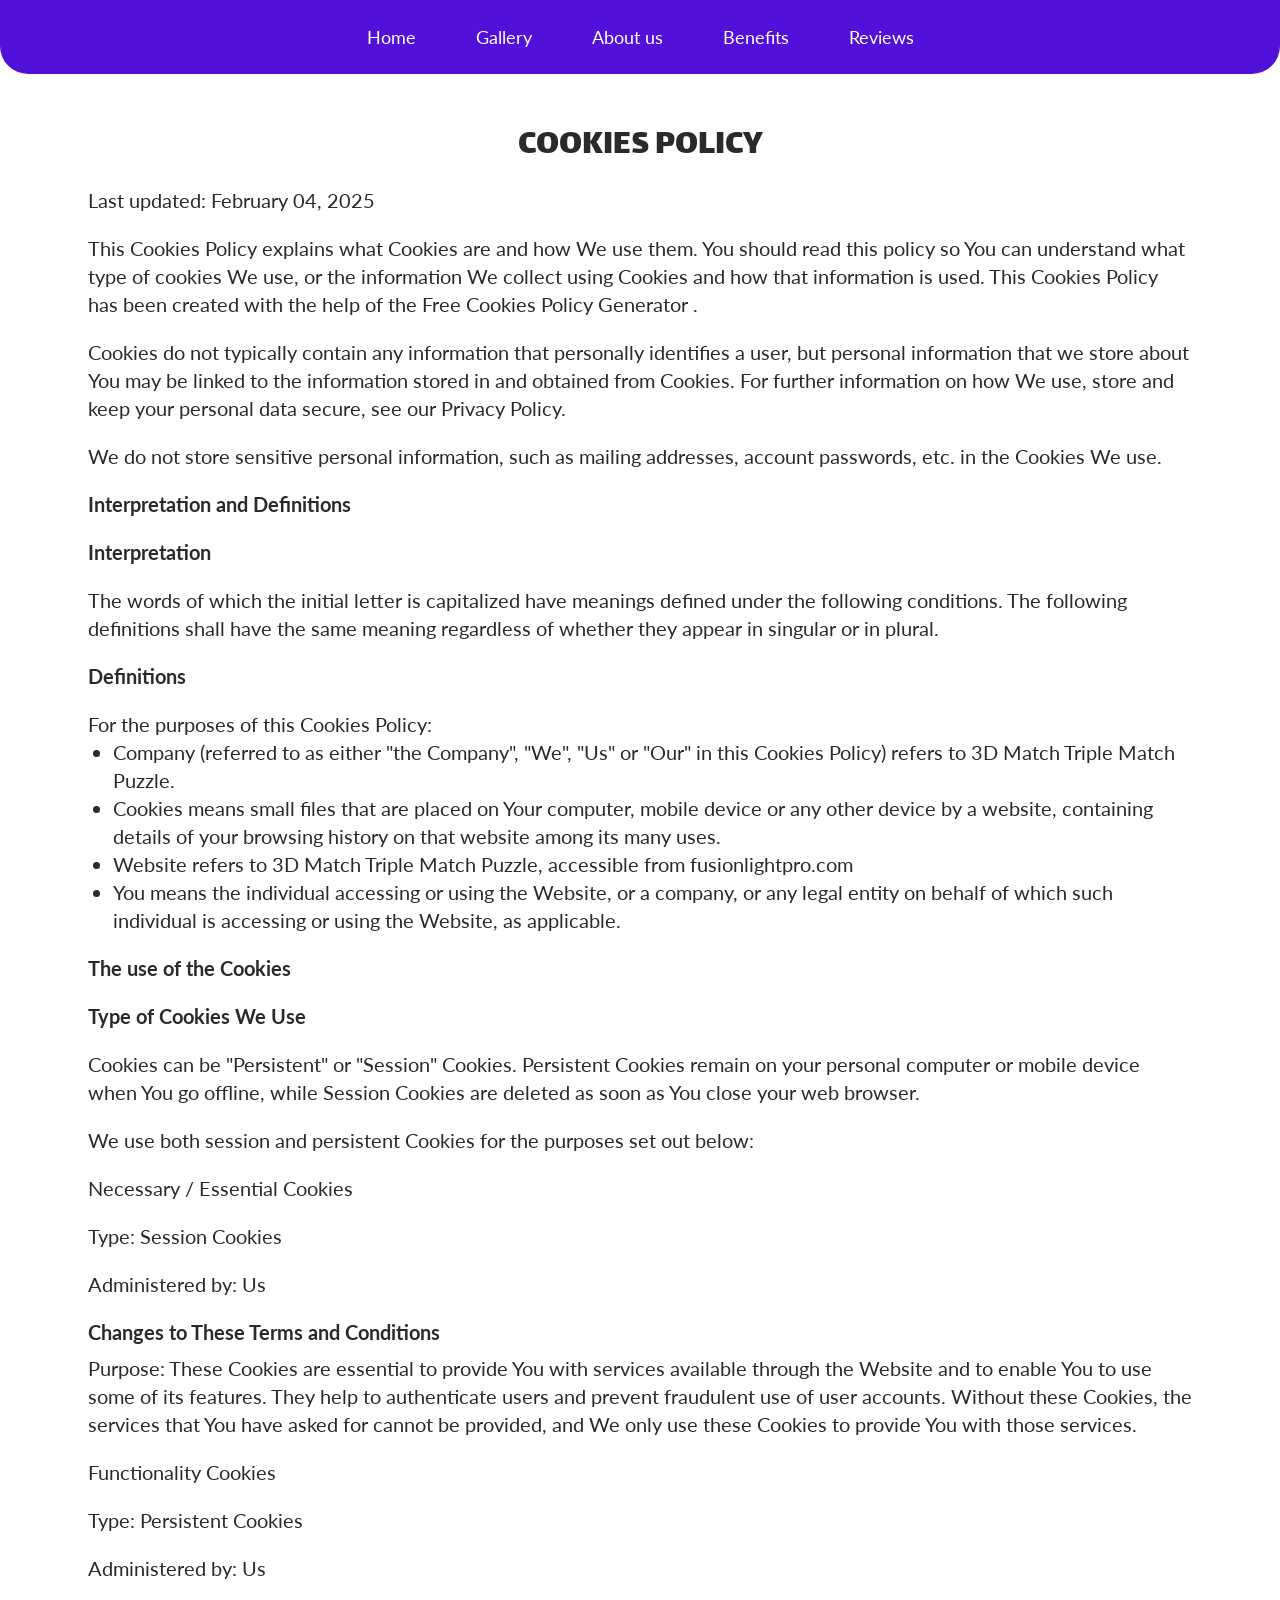
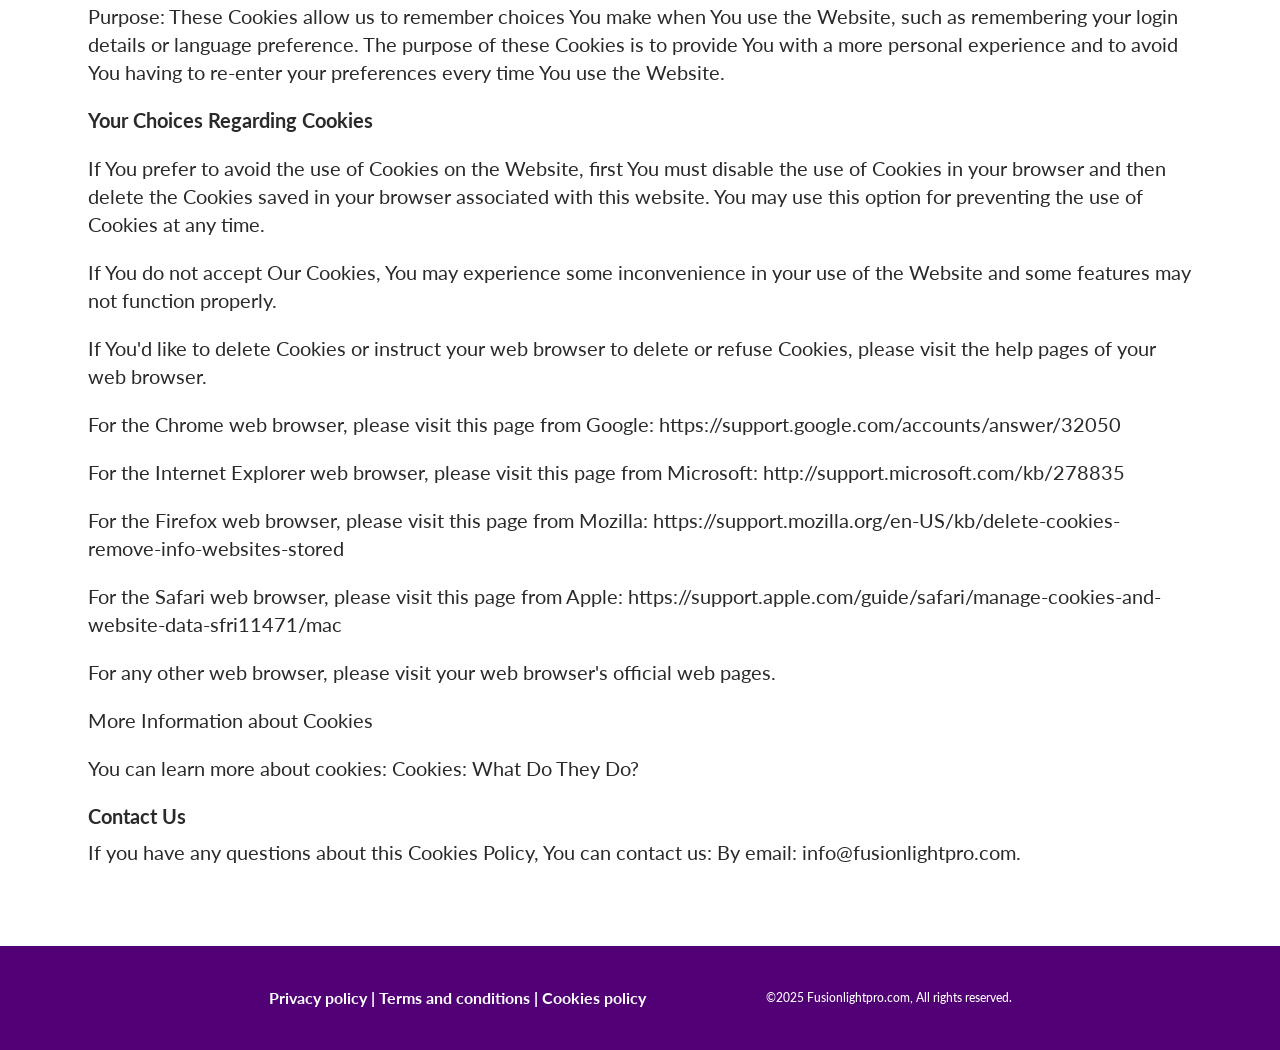
<file: cookies.html>
<!DOCTYPE html>
<html lang="en">
  <head>
    <meta charset="UTF-8" />
    <meta name="viewport" content="width=device-width, initial-scale=1.0" />
    <title>3D Match Triple Match Puzzle</title>
    <link rel="icon" href="image/Fav B.jpg" />

    <link rel="stylesheet" type="text/css" href="slick/slick.css" />
    <link rel="stylesheet" href="css/main.css" />
    <link href="https://unpkg.com/aos@2.3.1/dist/aos.css" rel="stylesheet" />
  </head>

  <body class="back">
    <header class="header">
      <div class="header__background"></div>
      <nav class="navigation">
        <ul class="navigation__list">
          <li class="navigation__item">
            <a href="/" class="navigation__link">Home</a>
          </li>
          <li class="navigation__item">
            <a href="/#gallery" class="navigation__link">Gallery</a>
          </li>
          <li class="navigation__item">
            <a href="/#about" class="navigation__link">About us</a>
          </li>
          <li class="navigation__item">
            <a href="/#features" class="navigation__link">Benefits </a>
          </li>
          <li class="navigation__item">
            <a href="/#reviews" class="navigation__link">Reviews</a>
          </li>
          <li class="navigation__item">
            <a
              href="/policy.html"
              class="navigation__link navigation__item-desk"
              >Privacy policy</a
            >
          </li>
          <li class="navigation__item">
            <a href="/terms.html" class="navigation__link navigation__item-desk"
              >Terms & Conditions</a
            >
          </li>
          <li class="navigation__item">
            <a
              href="/cookies.html"
              class="navigation__link navigation__item-desk"
              >Cookies Policy</a
            >
          </li>
        </ul>

        <div class="header__button-wrapper policy-terms-header__button-wrapper">
          <a href="/" class="policy-terms-header__icon--menu"
            ><img href="/" class="header-title" alt=""
          /></a>

          <button type="button" class="header__icon-button" data-menu-button>
            <img
              class="header__icon header__icon--menu"
              src="image/header/Hamburger-Button.png"
              alt=""
            />

            <img
              class="header__icon header__icon--close close"
              src="image/header/menu (1).png"
              alt=""
            />
          </button>
        </div>
      </nav>
    </header>

    <main class="policy">
      <section>
        <div class="policy-terms-container">
          <h2 class="policy-terms-title">Cookies Policy</h2>

          <p class="policy-terms-text-one">Last updated: February 04, 2025</p>

          <p class="policy-terms-text-one">
            This Cookies Policy explains what Cookies are and how We use them.
            You should read this policy so You can understand what type of
            cookies We use, or the information We collect using Cookies and how
            that information is used. This Cookies Policy has been created with
            the help of the
            <a
              class="email-link-color"
              href="https://www.freeprivacypolicy.com/free-cookies-policy-generator/"
              target="_blank"
              rel=""
              >Free Cookies Policy Generator
            </a>
            .
          </p>

          <p class="policy-terms-text-one">
            Cookies do not typically contain any information that personally
            identifies a user, but personal information that we store about You
            may be linked to the information stored in and obtained from
            Cookies. For further information on how We use, store and keep your
            personal data secure, see our Privacy Policy.
          </p>
          <p class="policy-terms-text-one">
            We do not store sensitive personal information, such as mailing
            addresses, account passwords, etc. in the Cookies We use.
          </p>
          <h2 class="policy-terms-text">Interpretation and Definitions</h2>
          <h2 class="policy-terms-text">Interpretation</h2>
          <p class="policy-terms-text-one">
            The words of which the initial letter is capitalized have meanings
            defined under the following conditions. The following definitions
            shall have the same meaning regardless of whether they appear in
            singular or in plural.
          </p>
          <h2 class="policy-terms-text">Definitions</h2>
          <p class="policy-terms-text-one">
            For the purposes of this Cookies Policy:
          </p>
          <ul class="terms-lists">
            <li>
              Company (referred to as either "the Company", "We", "Us" or "Our"
              in this Cookies Policy) refers to 3D Match Triple Match Puzzle.
            </li>
            <li>
              Cookies means small files that are placed on Your computer, mobile
              device or any other device by a website, containing details of
              your browsing history on that website among its many uses.
            </li>
            <li>
              Website refers to 3D Match Triple Match Puzzle, accessible
              from fusionlightpro.com
            </li>
            <li>
              You means the individual accessing or using the Website, or a
              company, or any legal entity on behalf of which such individual is
              accessing or using the Website, as applicable.
            </li>
          </ul>
          <h2 class="policy-terms-text">The use of the Cookies</h2>
          <h2 class="policy-terms-text">Type of Cookies We Use</h2>
          <p class="policy-terms-text-one">
            Cookies can be "Persistent" or "Session" Cookies. Persistent Cookies
            remain on your personal computer or mobile device when You go
            offline, while Session Cookies are deleted as soon as You close your
            web browser.
          </p>

          <p class="policy-terms-text-one">
            We use both session and persistent Cookies for the purposes set out
            below:
          </p>

          <p class="policy-terms-text-one">Necessary / Essential Cookies</p>

          <p class="policy-terms-text-one">Type: Session Cookies</p>

          <p class="policy-terms-text-one">Administered by: Us</p>
          <h2 class="policy-terms-text">
            Changes to These Terms and Conditions
          </h2>
          <p class="policy-terms-texts">
            Purpose: These Cookies are essential to provide You with services
            available through the Website and to enable You to use some of its
            features. They help to authenticate users and prevent fraudulent use
            of user accounts. Without these Cookies, the services that You have
            asked for cannot be provided, and We only use these Cookies to
            provide You with those services.
          </p>

          <p class="policy-terms-text-one">Functionality Cookies</p>
          <p class="policy-terms-text-one">Type: Persistent Cookies</p>
          <p class="policy-terms-text-one">Administered by: Us</p>
          <p class="policy-terms-text-one">
            Purpose: These Cookies allow us to remember choices You make when
            You use the Website, such as remembering your login details or
            language preference. The purpose of these Cookies is to provide You
            with a more personal experience and to avoid You having to re-enter
            your preferences every time You use the Website.
          </p>
          <h2 class="policy-terms-text">Your Choices Regarding Cookies</h2>
          <p class="policy-terms-text-one">
            If You prefer to avoid the use of Cookies on the Website, first You
            must disable the use of Cookies in your browser and then delete the
            Cookies saved in your browser associated with this website. You may
            use this option for preventing the use of Cookies at any time.
          </p>
          <p class="policy-terms-text-one">
            If You do not accept Our Cookies, You may experience some
            inconvenience in your use of the Website and some features may not
            function properly.
          </p>
          <p class="policy-terms-text-one">
            If You'd like to delete Cookies or instruct your web browser to
            delete or refuse Cookies, please visit the help pages of your web
            browser.
          </p>
          <p class="policy-terms-text-one">
            For the Chrome web browser, please visit this page from Google:

            <a
              class="email-link-color"
              href="https://support.google.com/accounts/answer/32050"
              target="_blank"
              rel=""
              >https://support.google.com/accounts/answer/32050
            </a>
          </p>
          <p class="policy-terms-text-one">
            For the Internet Explorer web browser, please visit this page from
            Microsoft:
            <a
              class="email-link-color"
              href="http://support.microsoft.com/kb/278835"
              target="_blank"
              rel=""
              >http://support.microsoft.com/kb/278835
            </a>
          </p>
          <p class="policy-terms-text-one">
            For the Firefox web browser, please visit this page from Mozilla:

            <a
              class="email-link-color"
              href=" https://support.mozilla.org/en-US/kb/delete-cookies-remove-info-websites-stored"
              target="_blank"
              rel=""
            >
              https://support.mozilla.org/en-US/kb/delete-cookies-remove-info-websites-stored
            </a>
          </p>
          <p class="policy-terms-text-one">
            For the Safari web browser, please visit this page from Apple:

            <a
              class="email-link-color"
              href=" https://support.apple.com/guide/safari/manage-cookies-and-website-data-sfri11471/mac"
              target="_blank"
              rel=""
            >
              https://support.apple.com/guide/safari/manage-cookies-and-website-data-sfri11471/mac
            </a>
          </p>

          <p class="policy-terms-text-one">
            For any other web browser, please visit your web browser's official
            web pages.
          </p>
          <p class="policy-terms-text-one">More Information about Cookies</p>
          <p class="policy-terms-text-one">
            You can learn more about cookies: Cookies:
            <a
              class="email-link-color"
              href="https://www.freeprivacypolicy.com/blog/cookies/"
              target="_blank"
              rel=""
            >
              What Do They Do?
            </a>
          </p>

          <h2 class="policy-terms-text">Contact Us</h2>
          <p class="policy-terms-texts">
            If you have any questions about this Cookies Policy, You can contact
            us: By email:
            <a class="email-link" href="mailto:info@fusionlightpro.com"
              >info@fusionlightpro.com</a
            >.
          </p>
        </div>
      </section>
    </main>

    <footer class="footer">
      <div class="footer-container">
        <div class="footer-wrapper">
          <a class="footer-text" href="policy.html">Privacy policy</a>
          <a class="footer-text">|</a>
          <a class="footer-text" href="terms.html">Terms and conditions </a>
          <a class="footer-text">|</a>
          <a class="footer-text" href="cookies.html">Cookies policy</a>
        </div>
        <p class="footer-copyright">
          ©2025 Fusionlightpro.com, All rights reserved.
        </p>
      </div>
    </footer>
    <script src="js/mobile-menu.js"></script>
  </body>
</html>
</file>
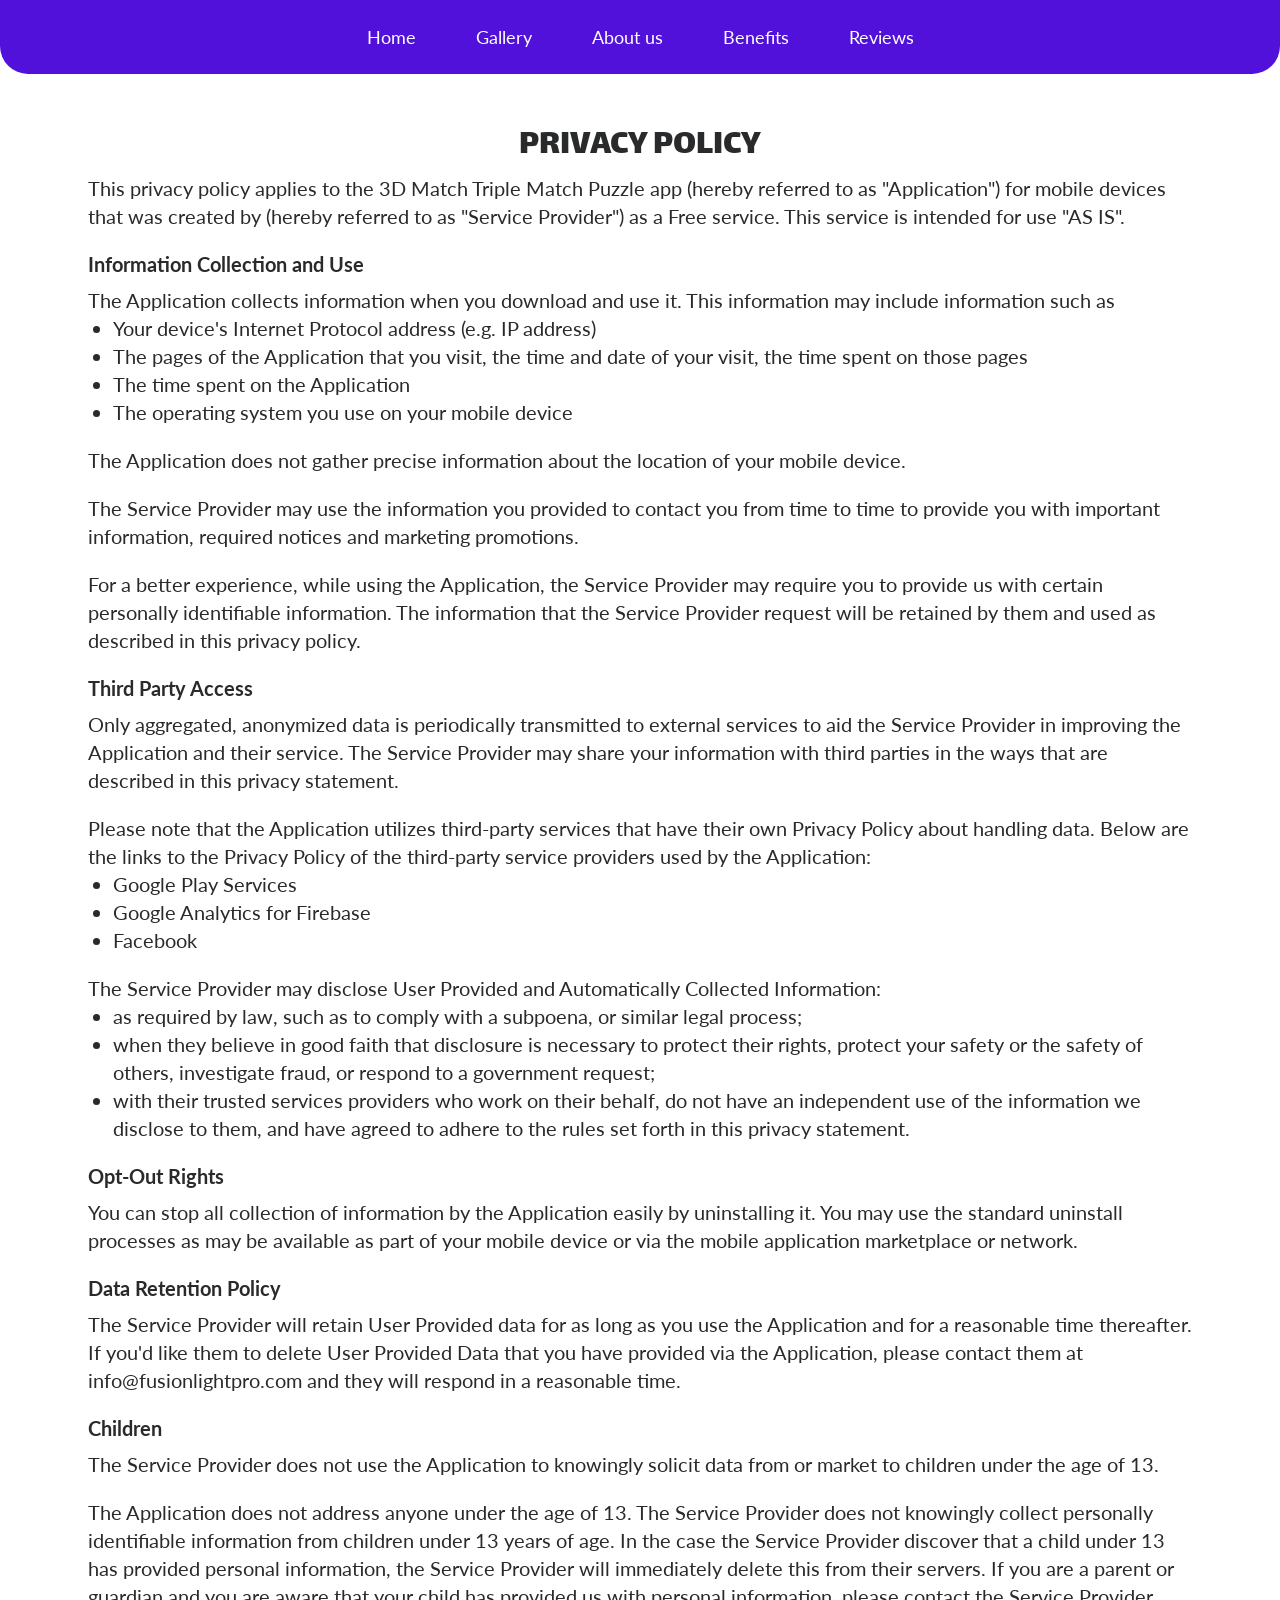
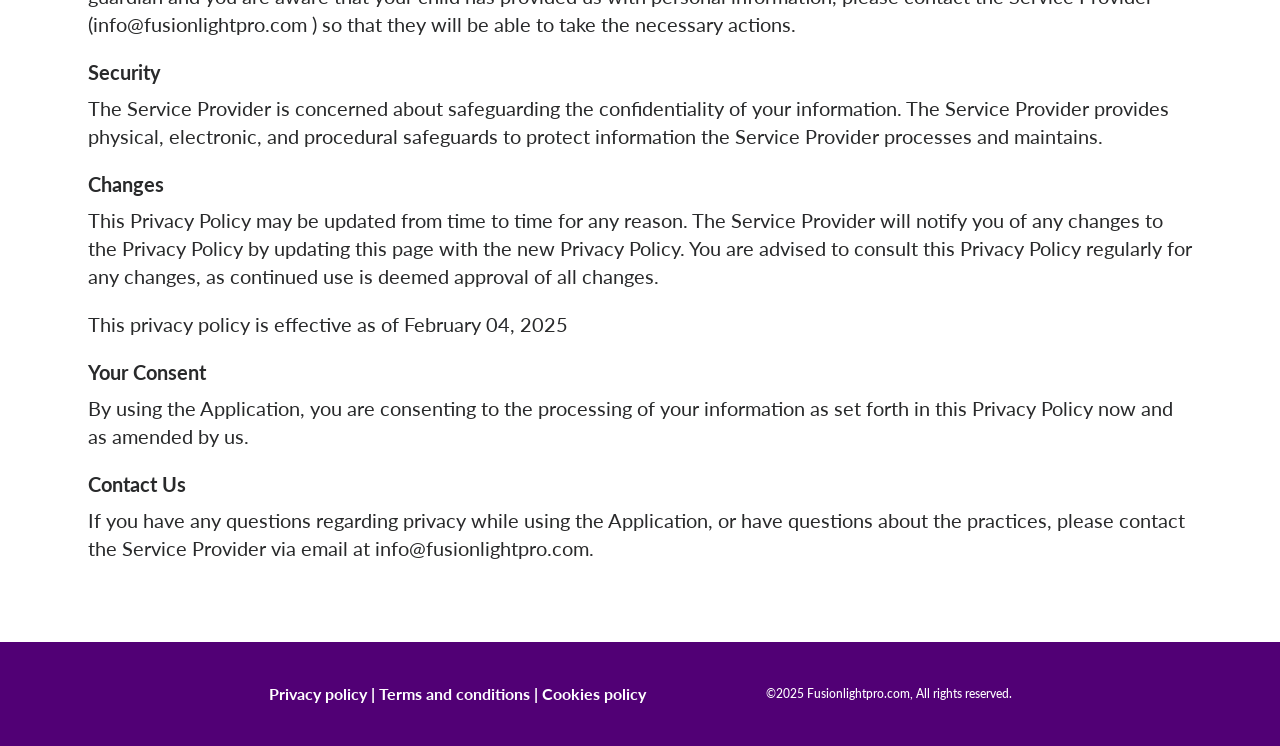
<file: policy.html>
<!DOCTYPE html>
<html lang="en">
  <head>
    <meta charset="UTF-8" />
    <meta name="viewport" content="width=device-width, initial-scale=1.0" />
    <title>3D Match Triple Match Puzzle</title>
    <link rel="icon" href="image/Fav B.jpg" />
    <link rel="stylesheet" type="text/css" href="slick/slick.css" />
    <link rel="stylesheet" href="css/main.css" />
    <link href="https://unpkg.com/aos@2.3.1/dist/aos.css" rel="stylesheet" />
  </head>

  <body class="back">
    <header class="header">
      <div class="header__background"></div>
      <nav class="navigation">
        <ul class="navigation__list">
          <li class="navigation__item">
            <a href="/" class="navigation__link">Home</a>
          </li>
          <li class="navigation__item">
            <a href="/#gallery" class="navigation__link">Gallery</a>
          </li>
          <li class="navigation__item">
            <a href="/#about" class="navigation__link">About us</a>
          </li>
          <li class="navigation__item">
            <a href="/#features" class="navigation__link">Benefits </a>
          </li>
          <li class="navigation__item">
            <a href="/#reviews" class="navigation__link">Reviews</a>
          </li>
          <li class="navigation__item">
            <a
              href="/policy.html"
              class="navigation__link navigation__item-desk"
              >Privacy policy</a
            >
          </li>
          <li class="navigation__item">
            <a href="/terms.html" class="navigation__link navigation__item-desk"
              >Terms & Conditions</a
            >
          </li>
          <li class="navigation__item">
            <a
              href="/cookies.html"
              class="navigation__link navigation__item-desk"
              >Cookies Policy</a
            >
          </li>
        </ul>

        <div class="header__button-wrapper policy-terms-header__button-wrapper">
          <a href="/" class="policy-terms-header__icon--menu"
            ><img href="/" class="header-title" alt=""
          /></a>

          <button type="button" class="header__icon-button" data-menu-button>
            <img
              class="header__icon header__icon--menu"
              src="image/header/Hamburger-Button.png"
              alt=""
            />

            <img
              class="header__icon header__icon--close close"
              src="image/header/menu (1).png"
              alt=""
            />
          </button>
        </div>
      </nav>
    </header>

    <main class="policy">
      <section>
        <div class="policy-terms-container">
          <p class="policy-terms-title">PRIVACY POLICY</p>

          <p class="policy-terms-texts">
            This privacy policy applies to the 3D Match Triple Match Puzzle app
            (hereby referred to as "Application") for mobile devices that was
            created by (hereby referred to as "Service Provider") as a Free
            service. This service is intended for use "AS IS".
          </p>
          <p class="policy-terms-text">Information Collection and Use</p>
          <p class="policy-terms-texts">
            The Application collects information when you download and use it.
            This information may include information such as
          </p>

          <ul class="terms-lists">
            <li>Your device's Internet Protocol address (e.g. IP address)</li>
            <li>
              The pages of the Application that you visit, the time and date of
              your visit, the time spent on those pages
            </li>
            <li>The time spent on the Application</li>
            <li>The operating system you use on your mobile device</li>
          </ul>
          <p class="policy-terms-text-one">
            The Application does not gather precise information about the
            location of your mobile device.
          </p>

          <p class="policy-terms-text-one">
            The Service Provider may use the information you provided to contact
            you from time to time to provide you with important information,
            required notices and marketing promotions.
          </p>
          <p class="policy-terms-text-one">
            For a better experience, while using the Application, the Service
            Provider may require you to provide us with certain personally
            identifiable information. The information that the Service Provider
            request will be retained by them and used as described in this
            privacy policy.
          </p>

          <p class="policy-terms-text">Third Party Access</p>

          <p class="policy-terms-texts">
            Only aggregated, anonymized data is periodically transmitted to
            external services to aid the Service Provider in improving the
            Application and their service. The Service Provider may share your
            information with third parties in the ways that are described in
            this privacy statement.
          </p>

          <p class="policy-terms-text-one">
            Please note that the Application utilizes third-party services that
            have their own Privacy Policy about handling data. Below are the
            links to the Privacy Policy of the third-party service providers
            used by the Application:
          </p>
          <ul class="terms-lists">
            <li>
              <a
                class="email-link-color"
                href="https://policies.google.com/privacy"
                target="_blank"
                rel=""
                >Google Play Services
              </a>
            </li>
            <li>
              <a
                class="email-link-color"
                href="https://firebase.google.com/support/privacy"
                target="_blank"
                rel=""
                >Google Analytics for Firebase
              </a>
            </li>
            <li>
              <a
                class="email-link-color"
                href="https://www.facebook.com/about/privacy/update/printable"
                target="_blank"
                rel=""
                >Facebook
              </a>
            </li>
          </ul>

          <p class="policy-terms-text-one">
            The Service Provider may disclose User Provided and Automatically
            Collected Information:
          </p>
          <ul class="terms-lists">
            <li>
              as required by law, such as to comply with a subpoena, or similar
              legal process;
            </li>
            <li>
              when they believe in good faith that disclosure is necessary to
              protect their rights, protect your safety or the safety of others,
              investigate fraud, or respond to a government request;
            </li>
            <li>
              with their trusted services providers who work on their behalf, do
              not have an independent use of the information we disclose to
              them, and have agreed to adhere to the rules set forth in this
              privacy statement.
            </li>
          </ul>

          <h2 class="policy-terms-text">Opt-Out Rights</h2>
          <p class="policy-terms-texts">
            You can stop all collection of information by the Application easily
            by uninstalling it. You may use the standard uninstall processes as
            may be available as part of your mobile device or via the mobile
            application marketplace or network.
          </p>

          <h2 class="policy-terms-text">Data Retention Policy</h2>
          <p class="policy-terms-texts">
            The Service Provider will retain User Provided data for as long as
            you use the Application and for a reasonable time thereafter. If
            you'd like them to delete User Provided Data that you have provided
            via the Application, please contact them at info@fusionlightpro.com
            and they will respond in a reasonable time.
          </p>
          <h2 class="policy-terms-text">Children</h2>
          <p class="policy-terms-texts">
            The Service Provider does not use the Application to knowingly
            solicit data from or market to children under the age of 13.
          </p>

          <p class="policy-terms-text-one">
            The Application does not address anyone under the age of 13. The
            Service Provider does not knowingly collect personally identifiable
            information from children under 13 years of age. In the case the
            Service Provider discover that a child under 13 has provided
            personal information, the Service Provider will immediately delete
            this from their servers. If you are a parent or guardian and you are
            aware that your child has provided us with personal information,
            please contact the Service Provider (info@fusionlightpro.com ) so
            that they will be able to take the necessary actions.
          </p>
          <h2 class="policy-terms-text">Security</h2>
          <p class="policy-terms-texts">
            The Service Provider is concerned about safeguarding the
            confidentiality of your information. The Service Provider provides
            physical, electronic, and procedural safeguards to protect
            information the Service Provider processes and maintains.
          </p>
          <h2 class="policy-terms-text">Changes</h2>
          <p class="policy-terms-texts">
            This Privacy Policy may be updated from time to time for any reason.
            The Service Provider will notify you of any changes to the Privacy
            Policy by updating this page with the new Privacy Policy. You are
            advised to consult this Privacy Policy regularly for any changes, as
            continued use is deemed approval of all changes.
          </p>

          <p class="policy-terms-text-one">
            This privacy policy is effective as of February 04, 2025
          </p>
          <h2 class="policy-terms-text">Your Consent</h2>
          <p class="policy-terms-texts">
            By using the Application, you are consenting to the processing of
            your information as set forth in this Privacy Policy now and as
            amended by us.
          </p>
          <h2 class="policy-terms-text">Contact Us</h2>
          <p class="policy-terms-texts">
            If you have any questions regarding privacy while using the
            Application, or have questions about the practices, please contact
            the Service Provider via email at
            <a class="email-link" href="mailto:info@fusionlightpro.com"
              >info@fusionlightpro.com</a
            >.
          </p>
        </div>
      </section>
    </main>

    <footer class="footer">
      <div class="footer-container">
        <div class="footer-wrapper">
          <a class="footer-text" href="policy.html">Privacy policy</a>
          <a class="footer-text">|</a>
          <a class="footer-text" href="terms.html">Terms and conditions </a>
          <a class="footer-text">|</a>
          <a class="footer-text" href="cookies.html">Cookies policy</a>
        </div>
        <p class="footer-copyright">
          ©2025 Fusionlightpro.com, All rights reserved.
        </p>
      </div>
    </footer>
    <script src="js/mobile-menu.js"></script>
  </body>
</html>
</file>
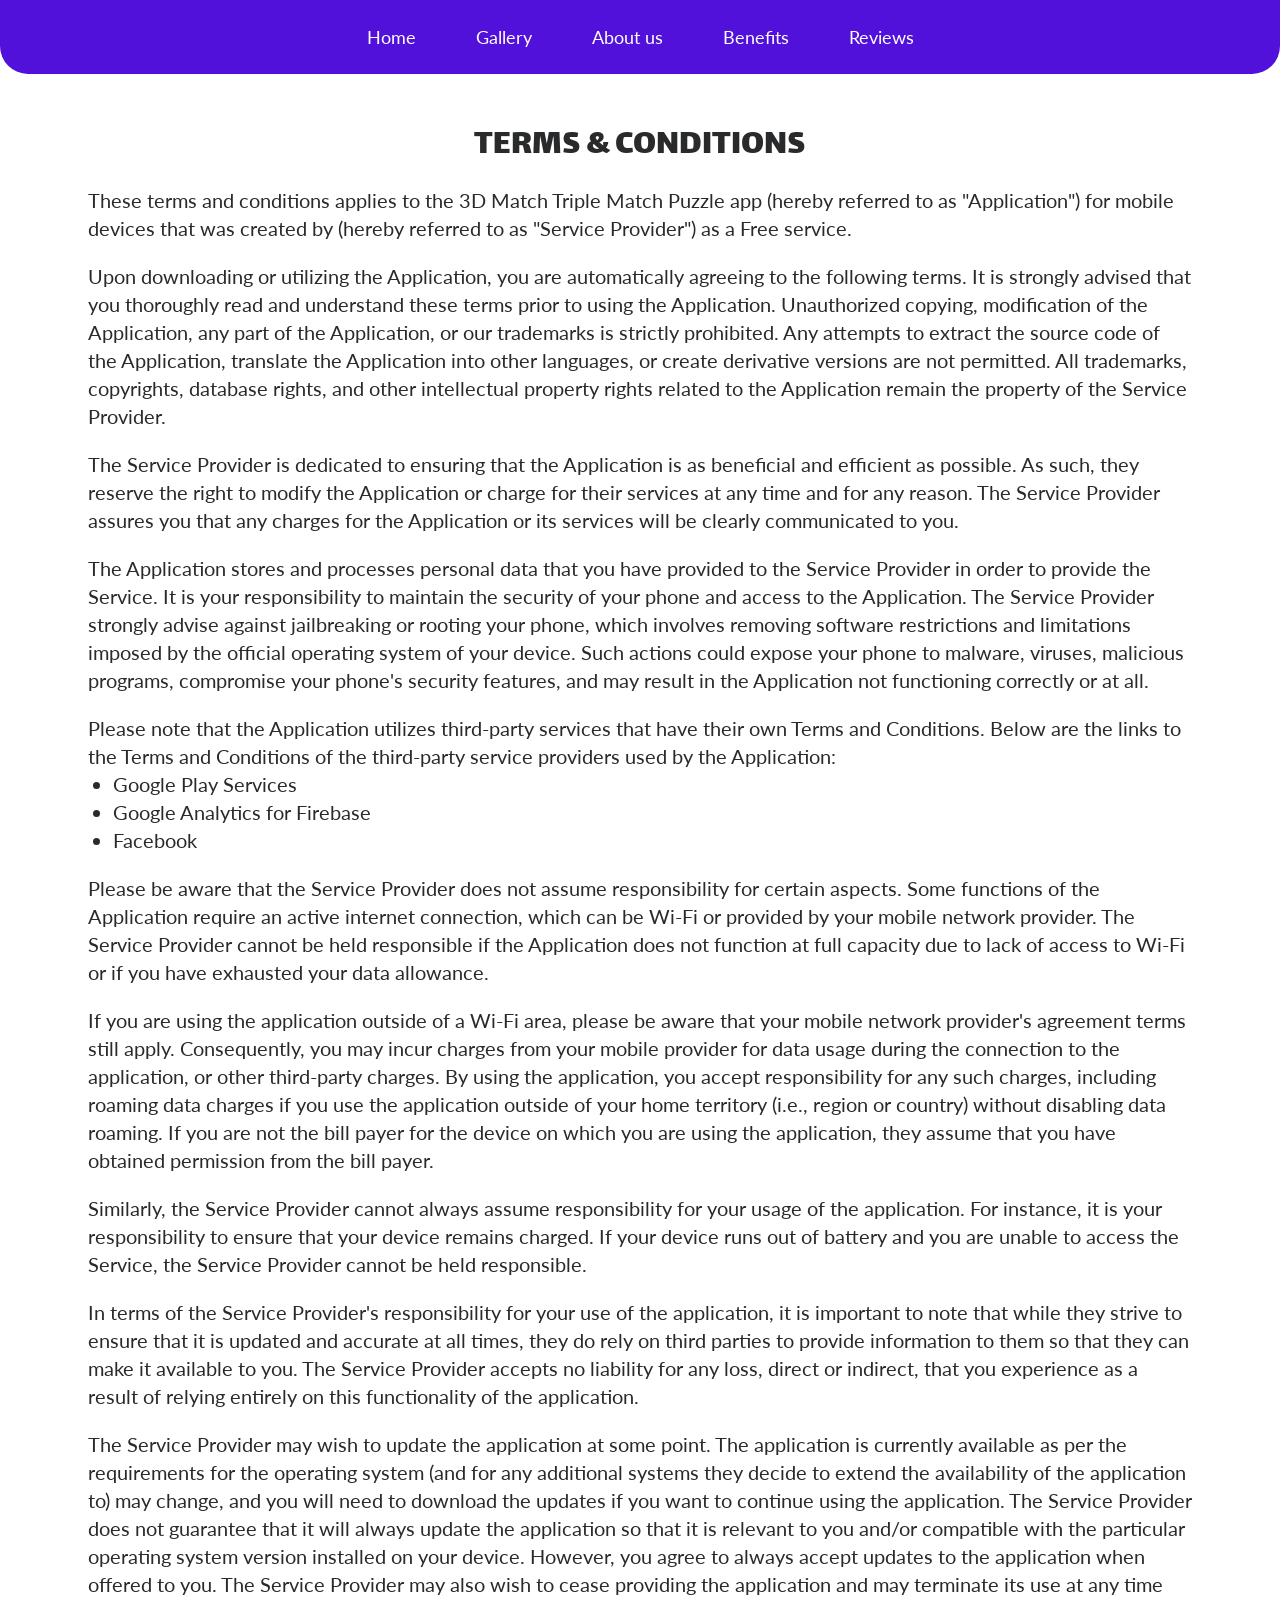
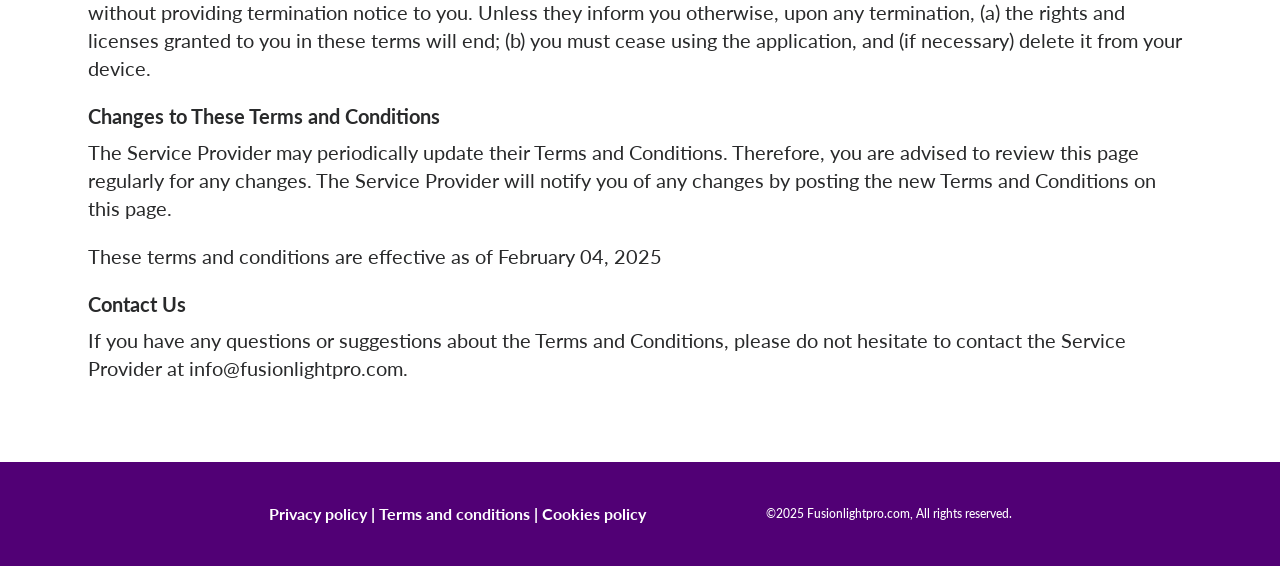
<file: terms.html>
<!DOCTYPE html>
<html lang="en">
  <head>
    <meta charset="UTF-8" />
    <meta name="viewport" content="width=device-width, initial-scale=1.0" />
    <title>3D Match Triple Match Puzzle</title>
    <link rel="icon" href="image/Fav B.jpg" />
    <link rel="stylesheet" type="text/css" href="slick/slick.css" />
    <link rel="stylesheet" href="css/main.css" />
    <link href="https://unpkg.com/aos@2.3.1/dist/aos.css" rel="stylesheet" />
  </head>

  <body class="back">
    <header class="header">
      <div class="header__background"></div>
      <nav class="navigation">
        <ul class="navigation__list">
          <li class="navigation__item">
            <a href="/" class="navigation__link">Home</a>
          </li>
          <li class="navigation__item">
            <a href="/#gallery" class="navigation__link">Gallery</a>
          </li>
          <li class="navigation__item">
            <a href="/#about" class="navigation__link">About us</a>
          </li>
          <li class="navigation__item">
            <a href="/#features" class="navigation__link">Benefits </a>
          </li>
          <li class="navigation__item">
            <a href="/#reviews" class="navigation__link">Reviews</a>
          </li>
          <li class="navigation__item">
            <a
              href="/policy.html"
              class="navigation__link navigation__item-desk"
              >Privacy policy</a
            >
          </li>
          <li class="navigation__item">
            <a href="/terms.html" class="navigation__link navigation__item-desk"
              >Terms & Conditions</a
            >
          </li>
          <li class="navigation__item">
            <a
              href="/cookies.html"
              class="navigation__link navigation__item-desk"
              >Cookies Policy</a
            >
          </li>
        </ul>

        <div class="header__button-wrapper policy-terms-header__button-wrapper">
          <a href="/" class="policy-terms-header__icon--menu"
            ><img href="/" class="header-title" alt=""
          /></a>

          <button type="button" class="header__icon-button" data-menu-button>
            <img
              class="header__icon header__icon--menu"
              src="image/header/Hamburger-Button.png"
              alt=""
            />

            <img
              class="header__icon header__icon--close close"
              src="image/header/menu (1).png"
              alt=""
            />
          </button>
        </div>
      </nav>
    </header>

    <main class="policy">
      <section>
        <div class="policy-terms-container">
          <h2 class="policy-terms-title">Terms & Conditions</h2>

          <p class="policy-terms-text-one">
            These terms and conditions applies to the 3D Match Triple Match
            Puzzle app (hereby referred to as "Application") for mobile devices
            that was created by (hereby referred to as "Service Provider") as a
            Free service.
          </p>

          <p class="policy-terms-text-one">
            Upon downloading or utilizing the Application, you are automatically
            agreeing to the following terms. It is strongly advised that you
            thoroughly read and understand these terms prior to using the
            Application. Unauthorized copying, modification of the Application,
            any part of the Application, or our trademarks is strictly
            prohibited. Any attempts to extract the source code of the
            Application, translate the Application into other languages, or
            create derivative versions are not permitted. All trademarks,
            copyrights, database rights, and other intellectual property rights
            related to the Application remain the property of the Service
            Provider.
          </p>

          <p class="policy-terms-text-one">
            The Service Provider is dedicated to ensuring that the Application
            is as beneficial and efficient as possible. As such, they reserve
            the right to modify the Application or charge for their services at
            any time and for any reason. The Service Provider assures you that
            any charges for the Application or its services will be clearly
            communicated to you.
          </p>
          <p class="policy-terms-text-one">
            The Application stores and processes personal data that you have
            provided to the Service Provider in order to provide the Service. It
            is your responsibility to maintain the security of your phone and
            access to the Application. The Service Provider strongly advise
            against jailbreaking or rooting your phone, which involves removing
            software restrictions and limitations imposed by the official
            operating system of your device. Such actions could expose your
            phone to malware, viruses, malicious programs, compromise your
            phone's security features, and may result in the Application not
            functioning correctly or at all.
          </p>
          <p class="policy-terms-text-one">
            Please note that the Application utilizes third-party services that
            have their own Terms and Conditions. Below are the links to the
            Terms and Conditions of the third-party service providers used by
            the Application:
          </p>
          <ul class="terms-lists">
            <li>
              <a
                class="email-link-color"
                href="https://policies.google.com/privacy"
                target="_blank"
                rel=""
                >Google Play Services
              </a>
            </li>
            <li>
              <a
                class="email-link-color"
                href="https://firebase.google.com/support/privacy"
                target="_blank"
                rel=""
                >Google Analytics for Firebase
              </a>
            </li>
            <li>
              <a
                class="email-link-color"
                href="https://www.facebook.com/about/privacy/update/printable"
                target="_blank"
                rel=""
                >Facebook
              </a>
            </li>
          </ul>

          <p class="policy-terms-text-one">
            Please be aware that the Service Provider does not assume
            responsibility for certain aspects. Some functions of the
            Application require an active internet connection, which can be
            Wi-Fi or provided by your mobile network provider. The Service
            Provider cannot be held responsible if the Application does not
            function at full capacity due to lack of access to Wi-Fi or if you
            have exhausted your data allowance.
          </p>

          <p class="policy-terms-text-one">
            If you are using the application outside of a Wi-Fi area, please be
            aware that your mobile network provider's agreement terms still
            apply. Consequently, you may incur charges from your mobile provider
            for data usage during the connection to the application, or other
            third-party charges. By using the application, you accept
            responsibility for any such charges, including roaming data charges
            if you use the application outside of your home territory (i.e.,
            region or country) without disabling data roaming. If you are not
            the bill payer for the device on which you are using the
            application, they assume that you have obtained permission from the
            bill payer.
          </p>

          <p class="policy-terms-text-one">
            Similarly, the Service Provider cannot always assume responsibility
            for your usage of the application. For instance, it is your
            responsibility to ensure that your device remains charged. If your
            device runs out of battery and you are unable to access the Service,
            the Service Provider cannot be held responsible.
          </p>

          <p class="policy-terms-text-one">
            In terms of the Service Provider's responsibility for your use of
            the application, it is important to note that while they strive to
            ensure that it is updated and accurate at all times, they do rely on
            third parties to provide information to them so that they can make
            it available to you. The Service Provider accepts no liability for
            any loss, direct or indirect, that you experience as a result of
            relying entirely on this functionality of the application.
          </p>

          <p class="policy-terms-text-one">
            The Service Provider may wish to update the application at some
            point. The application is currently available as per the
            requirements for the operating system (and for any additional
            systems they decide to extend the availability of the application
            to) may change, and you will need to download the updates if you
            want to continue using the application. The Service Provider does
            not guarantee that it will always update the application so that it
            is relevant to you and/or compatible with the particular operating
            system version installed on your device. However, you agree to
            always accept updates to the application when offered to you. The
            Service Provider may also wish to cease providing the application
            and may terminate its use at any time without providing termination
            notice to you. Unless they inform you otherwise, upon any
            termination, (a) the rights and licenses granted to you in these
            terms will end; (b) you must cease using the application, and (if
            necessary) delete it from your device.
          </p>
          <h2 class="policy-terms-text">
            Changes to These Terms and Conditions
          </h2>
          <p class="policy-terms-texts">
            The Service Provider may periodically update their Terms and
            Conditions. Therefore, you are advised to review this page regularly
            for any changes. The Service Provider will notify you of any changes
            by posting the new Terms and Conditions on this page.
          </p>

          <p class="policy-terms-text-one">
            These terms and conditions are effective as of February 04, 2025
          </p>
          <h2 class="policy-terms-text">Contact Us</h2>
          <p class="policy-terms-texts">
            If you have any questions or suggestions about the Terms and
            Conditions, please do not hesitate to contact the Service Provider
            at
            <a class="email-link" href="mailto:info@fusionlightpro.com"
              >info@fusionlightpro.com</a
            >.
          </p>
        </div>
      </section>
    </main>

    <footer class="footer">
      <div class="footer-container">
        <div class="footer-wrapper">
          <a class="footer-text" href="policy.html">Privacy policy</a>
          <a class="footer-text">|</a>
          <a class="footer-text" href="terms.html">Terms and conditions </a>
          <a class="footer-text">|</a>
          <a class="footer-text" href="cookies.html">Cookies policy</a>
        </div>
        <p class="footer-copyright">
          ©2025 Fusionlightpro.com, All rights reserved.
        </p>
      </div>
    </footer>
    <script src="js/mobile-menu.js"></script>
  </body>
</html>
</file>
<file: css/main.css>
@import url("https://fonts.googleapis.com/css2?family=Lalezar&family=Lato:ital,wght@0,100;0,300;0,400;0,700;0,900;1,100;1,300;1,400;1,700;1,900&display=swap");

:root {
}

* {
  -webkit-box-sizing: border-box;
  box-sizing: border-box;
}

html {
  scroll-behavior: smooth;
  background: rgba(255, 255, 255, 1);
  color: rgba(255, 255, 255, 1);
}

body {
  margin: 0;
}

h1,
h2,
h3,
h4,
h5,
h6,
p {
  margin: 0;
}

ul,
ol {
  margin: 0;
  padding: 0;
  list-style: none;
}

img {
  display: block;
  height: auto;
}

.list {
  list-style: none;
}

button,
a {
  cursor: pointer;
}

.visually-hidden {
  position: absolute;
  width: 1px;
  height: 1px;
  margin: -1px;
  border: 0;
  padding: 0;

  white-space: nowrap;
  clip-path: inset(100%);
  clip: rect(0 0 0 0);
  overflow: hidden;
}

.button:hover {
  scale: 120%;
}

.header {
  position: fixed;
  width: 100%;
  z-index: 5;
  -webkit-transition: background-color 0.3s ease;
  transition: background-color 0.3s ease;
}

.header.is-open .header__background {
  left: 0;
}
.header__button-wrapper {
  margin-left: auto;
}
.header__icon {
  display: none;
}

.header__icon-button {
  display: -webkit-box;
  display: -ms-flexbox;
  display: flex;
  background-color: transparent;
  border: none;
  border-radius: 50%;
}

.header__icon--menu {
  display: block;
}

.header__icon-button.is-open .header__icon--menu {
  display: none;
}

.header__icon-button.is-open .header__icon--close {
  display: block;
}

.header {
  position: fixed;
  width: 100%;
  z-index: 5;
  background: transparent;
  display: flex;
  height: 74px;
  background: rgba(81, 17, 218, 1);

  border-bottom-right-radius: 28px;
  border-bottom-left-radius: 28px;
}
.header__background {
  position: absolute;
  top: 0;
  right: 0;
  bottom: 0;
  left: 100%;

  z-index: -1;
  -webkit-transition: left 0.3s ease;
  transition: left 0.3s ease;
  background: rgba(81, 17, 218, 1);
}
.header.is-open .header__background {
  left: 0;
}
.header__button-wrapper {
  margin-right: auto;
  display: flex;
  align-items: center;
  justify-content: end;
}
.policy-terms-header__button-wrapper {
  margin-right: auto;
  display: flex;
  align-items: center;
  justify-content: space-between;
}
.header__icon {
  display: none;
}
.header__icon-button {
  display: flex;
  background-color: transparent;
  border: none;
  border-radius: 50%;
}

.header__icon--menu {
  display: block;
}

.header__icon-button.is-open .header__icon--menu {
  display: none;
}

.header__icon-button.is-open .header__icon--close {
  display: block;
}

.navigation {
  display: -ms-flexbox;
  -webkit-box-orient: vertical;
  -webkit-box-direction: normal;
  -ms-flex-direction: column;
  flex-direction: column;
  -webkit-box-align: center;
  -ms-flex-align: center;
  align-items: center;
  -webkit-box-flex: 1;
  -ms-flex: 1;
  flex: 1;
  padding: 24px;
  position: relative;
}

.navigation__list {
  display: flex;
  flex-direction: column;

  align-items: start;

  top: 130px;
  position: absolute;
  top: 100%;
  right: -100%;
  width: 100%;
  height: 557px;
  -webkit-transition: 0.3s;
  transition: 0.3s;
  z-index: 999;

  padding: 40px 0 0 60px;

  border-radius: 0px 0px 40px 40px;
  gap: 28px;
  background: rgba(81, 17, 218, 1);
  box-shadow: 0px 4px 12px 0px rgba(255, 244, 255, 0.5);
}
.close {
  margin-top: -10px;
}
.navigation__list.is-open {
  right: 0;
}
.navigation__link {
  font-family: Lato;
  font-weight: 400;
  font-size: 20px;
  line-height: 28px;
  letter-spacing: 0%;
  padding: 5px;
  text-decoration: none;
  color: rgba(255, 255, 255, 1);
  transition: all 0.3s ease-in-out;
}
.navigation__link:hover,
.navigation__link:focus {
  font-family: Lato;
  font-weight: 800;
  font-size: 20px;
  line-height: 28px;
  letter-spacing: 0%;
  border-bottom: 2px solid rgba(254, 237, 59, 1);
}
.header.is-open {
  background-color: transparent;
}
.navigation-img {
  display: none;
}

@media screen and (min-width: 1200px) {
  .navigation-img {
    display: flex;
  }
  .policy-terms-header__icon--menu {
    display: none;
  }

  .header {
    width: 100%;

    padding: 10px 0px 10px 90px;
    display: flex;
    align-items: center;
    justify-content: center;

    z-index: 1000;
  }
  .header__background {
  }

  .header__icon-button {
    display: none;
  }

  .navigation {
    display: flex;

    flex-direction: row;

    flex: 1;
    padding: 0;

    width: 1440px;
    margin: auto;
  }
  .navigation__list {
    background-color: transparent;
    flex-direction: row;
    display: flex;
    position: static;
    width: 1440px;
    margin: auto;

    padding-block: 0;
    flex: 1;
    gap: 50px;
    height: 0px;
    display: flex;
    justify-content: center;
    align-items: center;
    justify-content: center;
  }
  .navigation__link {
    font-family: Lato;
    font-weight: 400;
    font-size: 18px;
    line-height: 28px;
    letter-spacing: 0%;

    text-decoration: none;
  }

  .header__icon-home-img {
    display: none;
  }
  .navigation__item-desk {
    display: none;
  }
}

.home {
  width: 375px;
  height: 1082px;
  padding: 80px 10px 0px;
  background-repeat: no-repeat;
  background-size: cover;
  background-position: center;
  background-image: url("/image/home/Block\ 1.jpg");
  margin: auto;
}

.home__container-top {
  display: flex;
  flex-direction: column;
  align-items: center;
}
.home-title-img {
  width: 335px;
  height: 67px;
}
.home-title {
  font-family: Lato;
  font-weight: 800;
  font-size: 24px;
  line-height: 32px;
  letter-spacing: 0%;
  text-align: center;
  padding: 14px 0 26px;
}
.home-list {
  display: flex;
  flex-direction: column;
  gap: 12px;
}
.home-text {
  font-family: Lato;
  font-weight: 400;
  font-size: 14px;
  line-height: 20px;
  letter-spacing: 0%;
  display: flex;
}
.home__google-button_link:hover {
  transform: scale(1.1);
  transition: transform 0.3s ease-in-out;
}

@media screen and (min-width: 1200px) {
  .home {
    width: 1440px;
    height: 800px;
    padding: 104px 88px 0px;

    background-image: url("/image/home/Block\ 1.png");
    margin: auto;
  }

  .home__container-top {
    display: flex;
    flex-direction: column;
    align-items: center;
    width: 727px;
  }
  .home-title-img {
    width: 727px;
    height: 136px;
  }
  .home-title {
    font-family: Lato;
    font-weight: 800;
    font-size: 32px;
    line-height: 40px;
    letter-spacing: 0%;
    text-align: left;
    padding: 20px 0 20px;
  }
  .home-list {
    display: flex;
    flex-direction: column;
    gap: 0px;
    padding-right: 73px;
  }
  .home-text {
    font-family: Lato;
    font-weight: 400;
    font-size: 16px;
    line-height: 24px;
    letter-spacing: 0%;
  }
  .home__google-button_link {
    content: url("/image/home/2.png");
  }
}
.about {
  padding: 64px 20px 0px;
  margin: auto;
  width: 375px;
  height: 1267px;
  background-repeat: no-repeat;
  background-size: cover;
  background-position: center;
  background-image: url("/image/about/About\ us.png");
}

.about-title {
  font-family: Lalezar;
  font-weight: 400;
  font-size: 40px;
  line-height: 48px;
  letter-spacing: 0%;
  text-align: center;
  background: linear-gradient(180deg, #ffffff 0%, #feed3b 100%);
  -webkit-background-clip: text;
  background-clip: text;
  color: transparent;
}

.about-text {
  font-family: Lato;
  font-weight: 400;
  font-size: 18px;
  line-height: 28px;
  letter-spacing: 0%;
  padding: 30px 0px 28px;
}
.about-text-bold {
  font-family: Lato;
  font-weight: 900;
  font-size: 20px;
  line-height: 28px;
  letter-spacing: 0%;
}
.about-list {
  display: flex;
  flex-direction: column;
  gap: 16px;
  padding: 24px 0 387px;
}
.about-list-item {
  display: flex;
  gap: 12px;
  align-items: center;
  font-family: Lato;
  font-weight: 700;
  font-size: 16px;
  line-height: 24px;
  letter-spacing: 0%;
}
.about-text-bold-two {
  font-family: Lato;
  font-weight: 800;
  font-size: 24px;
  line-height: 32px;
  letter-spacing: 0%;
  text-align: center;
}
@media screen and (min-width: 1200px) {
  .about {
    padding: 88px 88px 0px;
    margin: auto;
    width: 1440px;
    height: 804px;
    display: flex;
    flex-direction: column;
    justify-content: start;
    align-items: start;
    background-image: url("/image/about/About\ us\ \(1\).png");
  }

  .about-title {
    font-family: Lalezar;
    font-weight: 400;
    font-size: 60px;
    line-height: 68px;
    letter-spacing: 0%;
  }

  .about-text {
    font-family: Lato;
    font-weight: 400;
    font-size: 24px;
    line-height: 32px;
    letter-spacing: 0%;

    padding: 60px 0px 32px;
    width: 773px;
  }
  .about-text-bold {
    font-family: Lato;
    font-weight: 900;
    font-size: 24px;
    line-height: 32px;
    letter-spacing: 0%;
  }
  .about-list {
    display: flex;
    flex-direction: column;
    gap: 16px;
    padding: 24px 0 56px;
  }
  .about-list-item {
    font-family: Lato;
    font-weight: 700;
    font-size: 18px;
    line-height: 28px;
    letter-spacing: 0%;
  }
  .about-text-bold-two {
    font-family: Lato;
    font-weight: 800;
    font-size: 36px;
    line-height: 40px;
    letter-spacing: 0%;
    text-align: center;

    text-align: center;
  }
}
.reviews {
  width: 375px;
  height: 616px;
  margin: auto;
  padding: 64px 0px 0;
  background-repeat: no-repeat;
  background-size: cover;
  background-position: top;
  background-image: url("/image/reviews/Reviews.png");
}

.reviews-list {
  width: auto;
  padding-top: 20px;
  padding-bottom: 8px;
  margin: auto;
}
.reviews-item {
  margin: 0 5px;
  width: 335px;
  height: 350px;

  border-radius: 20px;
  padding: 40px;

  background: rgba(255, 255, 255, 1);
  border: 1px solid rgba(255, 241, 62, 1);
  box-shadow: 8px 15px 16.8px 0px rgba(220, 26, 255, 1);
  margin-bottom: 28px;
}
.reviews-item-top {
  display: flex;
  gap: 20px;
  align-items: center;
}
.reviews-text-bold {
  font-family: Lato;
  font-weight: 700;
  font-size: 24px;
  line-height: 32px;
  letter-spacing: 0px;
  color: rgba(51, 53, 56, 1);
}
.reviews-text {
  font-family: Lato;
  font-weight: 400;
  font-size: 18px;
  line-height: 28px;
  letter-spacing: 0px;
  color: rgba(95, 99, 102, 1);
  padding-top: 20px;
}

@media screen and (min-width: 1200px) {
  .reviews {
    width: 1440px;
    height: 700px;
    margin: auto;
    padding: 88px 0px 0;
    background-image: url("/image/reviews/Reviews\ \(1\).png");
  }

  .reviews-list {
    width: auto;
    padding-top: 70px;
    padding-bottom: 60px;
    margin: auto;
  }
  .reviews-item {
    margin: 0 15px;
    width: 544px;
    height: 250px;

    border-radius: 20px;
    padding: 40px;

    background: rgba(255, 255, 255, 1);
    border: 1px solid rgba(255, 241, 62, 1);
    box-shadow: 8px 15px 16.8px 0px rgba(220, 26, 255, 1);
    margin-bottom: 28px;
  }
  .reviews-item-top {
    display: flex;
    gap: 20px;
    align-items: center;
  }
}

.gallery {
  width: 375px;
  height: 884px;
  margin: auto;
  padding: 64px 0px 0px;
  background-repeat: no-repeat;
  background-size: cover;
  background-position: center;
  background-image: url("/image/gallery/Gallery.png");
}

.gallery__list {
  width: auto;
  padding-top: 40px;
  padding-bottom: 36px;
  margin: auto;
}
.gallery__item {
  width: 332px;
  height: 563px;
  overflow: hidden;
  position: relative;
  margin: 0 6px;
}

.gallery__image {
  width: 100%;
  height: 100%;
  object-fit: cover;
  object-position: center;
}
.gallery-button-container {
  display: flex;
  align-items: center;
  justify-content: center;
  gap: 32px;
}

.gallery-button {
  background-color: transparent;
  border: none;
  padding: 0;
  -webkit-transition: scale 0.3s ease;
  transition: scale 0.3s ease;
}

.gallery-button:hover {
  scale: 120%;
}
@media screen and (min-width: 1200px) {
  .gallery {
    width: 1440px;
    height: 1061px;

    margin: auto;
    padding: 88px 0 0;
    background-image: url("/image/gallery/Gallery\ \(1\).png");
  }

  .gallery__item {
    width: 374px;
    height: 633px;
    margin: 0;
    overflow: hidden;
    position: relative;
  }

  .gallery__list {
    width: auto;
    padding: 60px 0 56px;
  }
}
.features {
  width: 375px;
  height: 1465px;
  margin: auto;
  padding: 64px 37px 0;
  background-repeat: no-repeat;
  background-size: cover;
  background-position: center;
  background-image: url("/image/features/Frame\ 1000004574.png");
}

.features-list {
  padding-top: 40px;
  margin: auto;
  display: flex;
  flex-direction: column;
  gap: 32px;
}
.features-item {
  width: 300px;
  height: 260px;
  border-radius: 24px;
  padding: 28px;
  background: rgba(254, 237, 59, 1);
}
.features-img {
  margin: auto;
}
.features-text-bold {
  font-family: Lalezar;
  font-weight: 400;
  font-size: 24px;
  line-height: 32px;
  letter-spacing: 0%;
  text-align: center;
  color: rgba(96, 28, 223, 1);
  padding: 8px 0 16px;
}
.features-text {
  font-family: Lato;
  font-weight: 400;
  font-size: 16px;
  line-height: 24px;
  letter-spacing: 0%;
  text-align: center;
  color: rgba(33, 33, 33, 1);
}

@media screen and (min-width: 1200px) {
  .features {
    width: 1440px;
    height: 864px;
    padding: 88px;

    background-image: url("/image/features/How\ to\ Play.png");
  }

  .features-list {
    padding-top: 64px;
    margin: 0;
    display: flex;
    flex-direction: row;
    flex-wrap: wrap;
    gap: 36px;
    width: 636px;
  }
  .features-item {
    width: 300px;
    height: 260px;
    border-radius: 24px;
    padding: 28px;
    background: rgba(254, 237, 59, 1);
  }
  .features-img {
    margin: auto;
  }
  .features-text-bold {
    font-family: Lalezar;
    font-weight: 400;
    font-size: 24px;
    line-height: 32px;
    letter-spacing: 0%;
    text-align: center;
    color: rgba(96, 28, 223, 1);
    padding: 8px 0 16px;
  }
  .features-text {
    font-family: Lato;
    font-weight: 400;
    font-size: 16px;
    line-height: 24px;
    letter-spacing: 0%;
    text-align: center;
    color: rgba(33, 33, 33, 1);
  }
}
.footer {
  background: rgba(81, 0, 117, 1);

  color: #ffffff;
  padding: 42px 0px;
}
.footer-container {
  display: flex;
  flex-direction: column;
  justify-content: center;
  align-items: center;
  gap: 10px;
}

.footer-wrapper {
  display: flex;
  flex-direction: row;

  align-items: center;

  gap: 4px;
}
.footer-text {
  font-family: Lato;
  font-weight: 700;
  font-size: 14px;
  line-height: 20px;
  letter-spacing: 0%;

  text-decoration: none;
  color: #ffffff;
}

.footer-copyright {
  font-family: Lato;
  font-weight: 400;
  font-size: 10px;
  line-height: 20px;
  letter-spacing: 0%;
  text-align: center;
}

@media screen and (min-width: 1200px) {
  .footer {
    padding: 40px 0px;
  }
  .footer-container {
    display: flex;
    flex-direction: row;
    justify-content: center;
    align-items: center;

    gap: 120px;
  }

  .footer-wrapper {
    display: flex;
    flex-direction: row;

    gap: 4px;
  }
  .footer-text {
    font-family: Lato;
    font-weight: 700;
    font-size: 16px;
    line-height: 24px;
    letter-spacing: 0%;
  }

  .footer-copyright {
    font-family: Lato;
    font-weight: 500;
    font-size: 12px;
    line-height: 16px;
    letter-spacing: 0%;
  }
}
.policy-terms-container {
  padding: 134px 20px 60px;
  color: rgba(41, 42, 43, 1);
}
.policy-terms-title {
  font-family: Lalezar;
  font-weight: 400;
  font-size: 28px;
  line-height: 32px;
  letter-spacing: 0%;
  text-align: center;

  text-transform: uppercase;
}

.policy-terms-text {
  font-family: Lato;
  font-weight: 700;
  font-size: 20px;
  line-height: 28px;
  letter-spacing: 0%;
  text-align: left;

  padding-top: 20px;
}
.policy-terms-texts {
  font-family: Lato;
  font-weight: 400;
  font-size: 20px;
  line-height: 28px;
  letter-spacing: 0%;
  text-align: left;

  padding-top: 8px;
}
.policy-terms-text-one {
  font-family: Lato;
  font-weight: 400;
  font-size: 20px;
  line-height: 28px;
  letter-spacing: 0%;
  text-align: left;
  padding-top: 20px;
}

.terms-list {
  list-style-type: disc;

  padding: 20px 0 20px 25px;
  font-family: Lato;
  font-weight: 400;
  font-size: 20px;
  line-height: 28px;
  letter-spacing: 0%;
  text-align: left;

  display: flex;
  flex-direction: column;
}

.terms-lists {
  list-style-type: disc;

  padding-left: 25px;
  font-family: Lato;
  font-weight: 400;
  font-size: 20px;
  line-height: 28px;
  letter-spacing: 0%;
  text-align: left;
}
.email-link {
  color: inherit;
  text-decoration: none;
}
.email-link-color {
  color: inherit;
  text-decoration: none;
}
@media screen and (min-width: 1200px) {
  .policy-terms-container {
    padding: 126px 88px 80px;
  }
  .policy-terms-title {
    font-family: Lalezar;
    font-weight: 400;
    font-size: 36px;
    line-height: 40px;
    letter-spacing: 0%;
    text-align: center;
  }
}

.cookie-popup {
  position: fixed;
  bottom: 10px;
  width: 375px;
  border-radius: 20px;
  padding: 30px;
  background: rgba(255, 236, 247, 1);
  box-shadow: 10px 10px 10px 0px rgba(0, 0, 0, 0.18);

  text-align: center;
  z-index: 1000;

  display: none;
}

.cookie-popup-text-two {
  font-family: Lato;
  font-weight: 400;
  font-size: 14px;
  line-height: 20px;
  letter-spacing: 0%;
  text-align: left;
  color: rgba(16, 24, 47, 1);
}
.cookie-button-container {
  padding: 24px 0 0;
  margin: auto;
  display: flex;
  flex-direction: row;
  align-items: center;
  justify-content: center;
  gap: 10px;
}
.cookie-button {
  font-family: Lato;
  font-weight: 600;
  font-size: 14px;
  line-height: 20px;
  letter-spacing: 0%;
  color: rgba(255, 255, 255, 1);

  padding-top: 7px;
  padding-right: 31px;
  padding-bottom: 7px;
  padding-left: 31px;
  border-radius: 50px;
  background: rgba(16, 24, 47, 1);
  box-shadow: 0px 3px 5px 0px rgba(0, 0, 0, 0.25);
  border: none;
}
#accept-cookies {
  background: rgba(210, 22, 252, 1);
}
.close-popup {
  position: absolute;
  top: 10px;
  right: 10px;
  font-size: 20px;
  cursor: pointer;
}
@media screen and (min-width: 1200px) {
  .cookie-popup-text-two {
    font-family: Lato;
    font-weight: 400;
    font-size: 14px;
    line-height: 20px;
    letter-spacing: 0%;

    width: 793px;
  }
  .cookie-button-container {
    padding: 0;
    margin: auto;
    display: flex;
    flex-direction: reverse;
    gap: 10px;
  }
  .cookie-popup {
    position: fixed;
    bottom: 10px;
    width: 1272px;

    padding: 20px;
    display: none;
  }

  .cookie-popup-container {
    display: flex;
    align-items: center;
    justify-content: center;
  }
}
</file>
